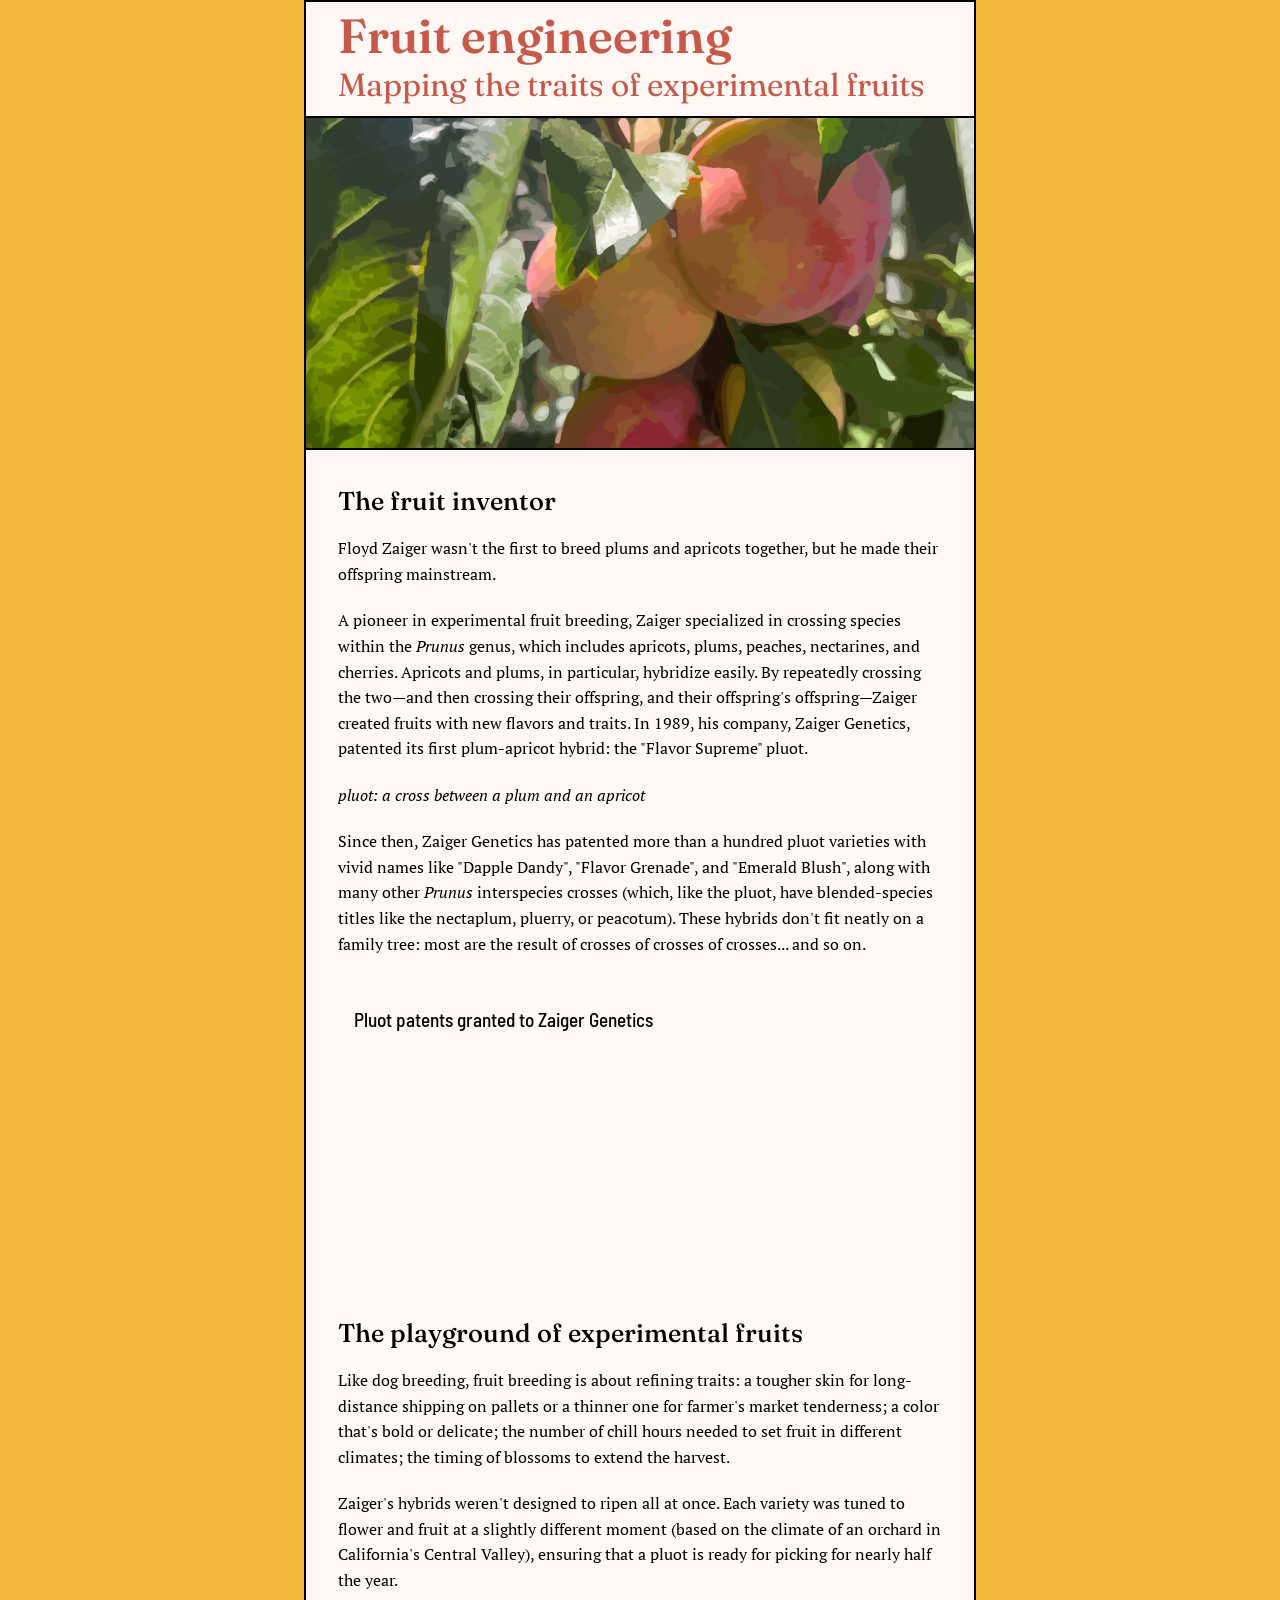
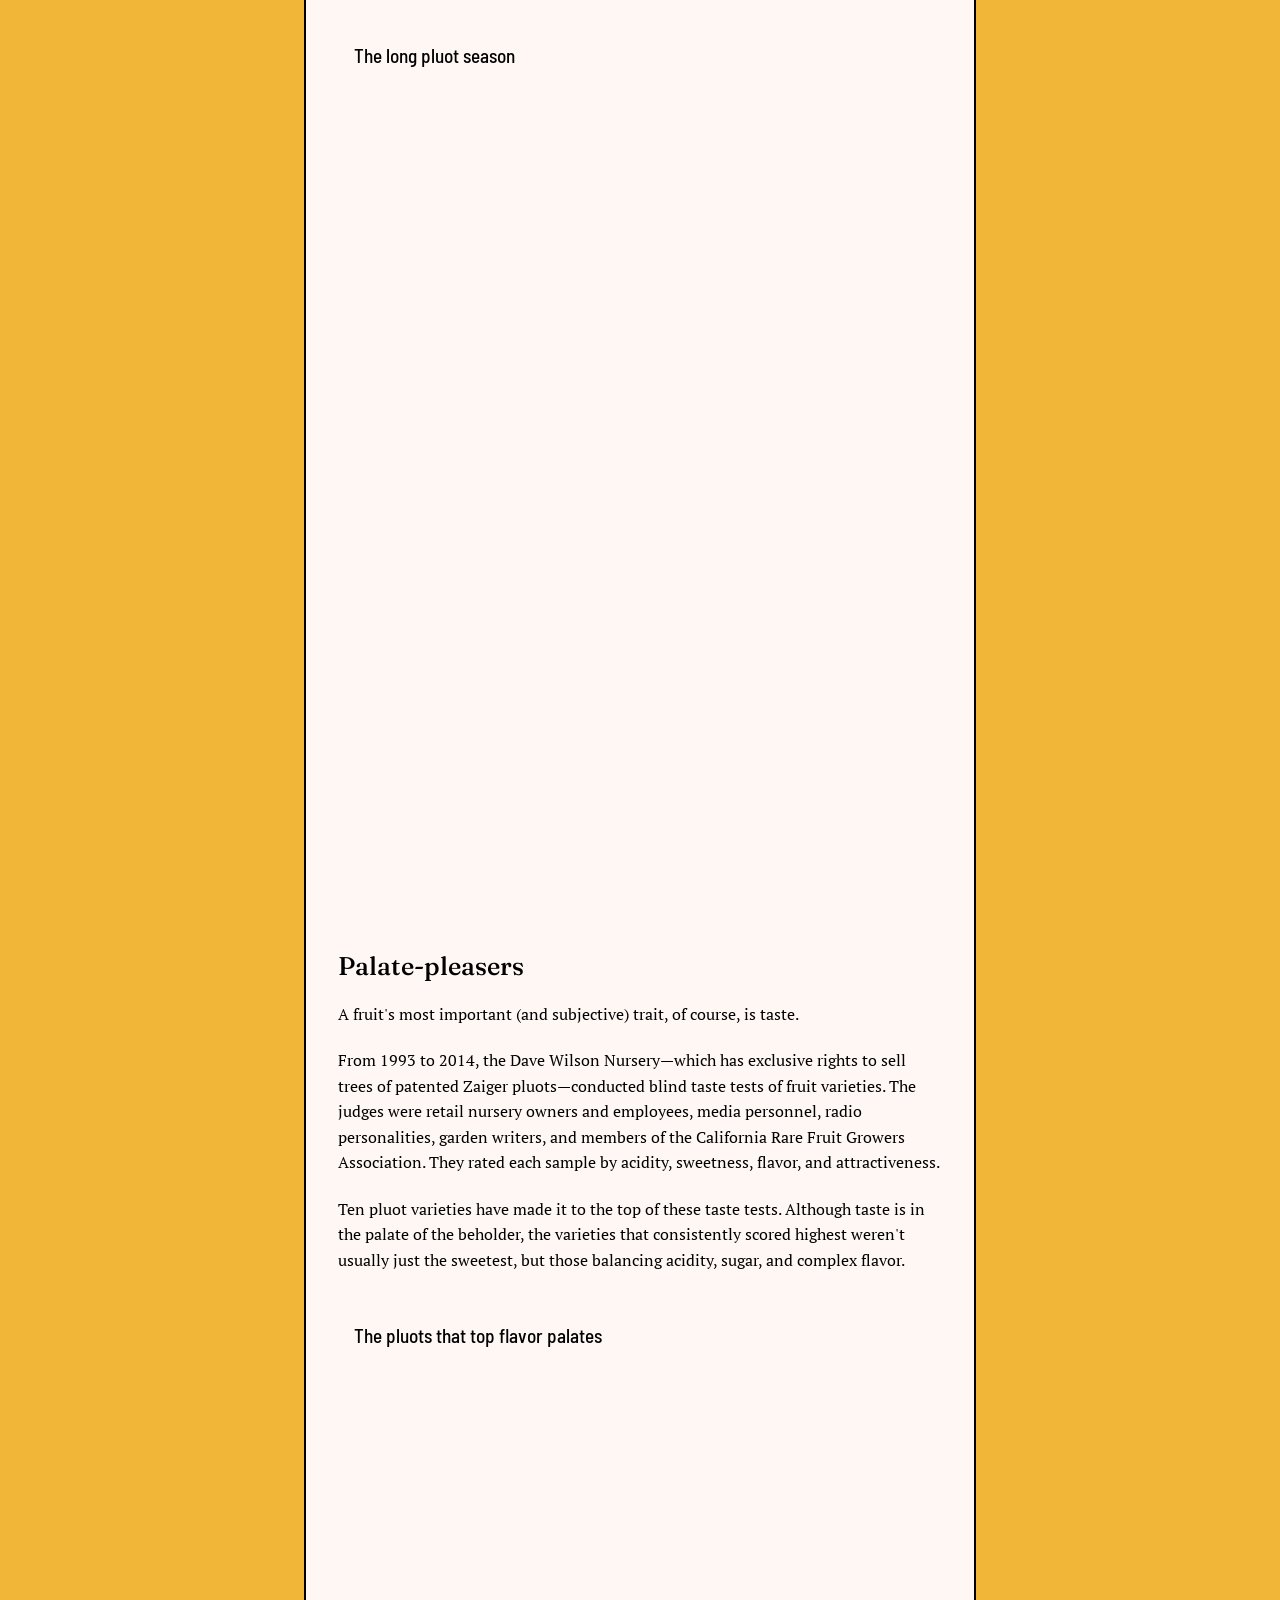
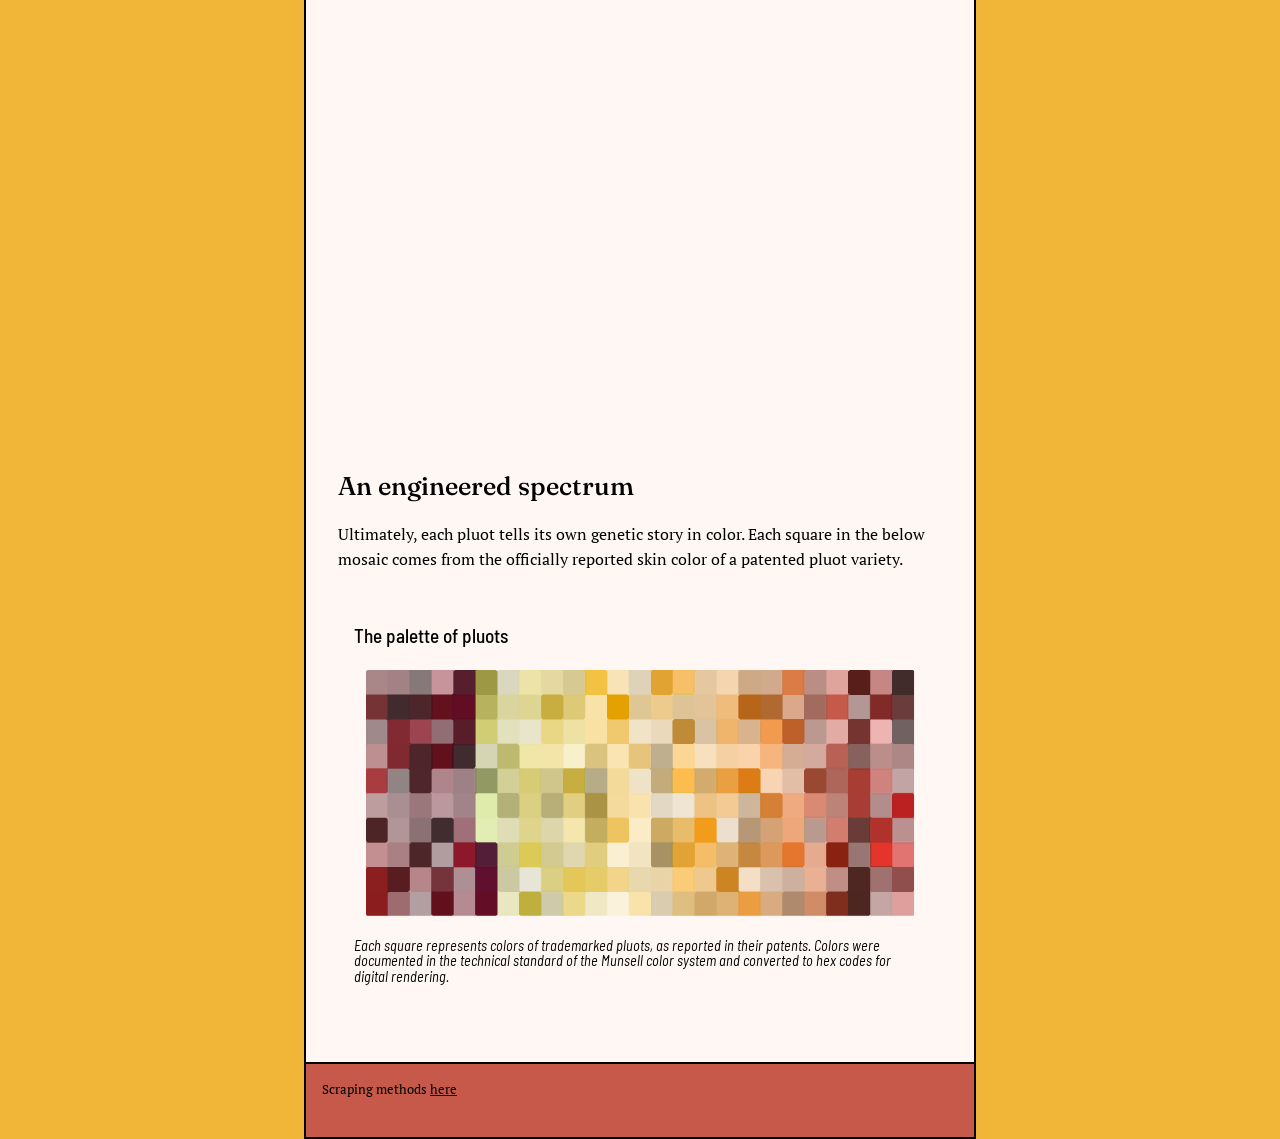
<file: index.html>
<!DOCTYPE html>
<html>

<head>
    <meta charset="utf-8">
    <meta name="viewport" content="width=device-width, initial-scale=1">
    <title>The palette of pluots</title>
    <link rel="icon" href="/images/favicon.svg">

    <!-- Google fonts -->
    <link rel="preconnect" href="https://fonts.googleapis.com">
    <link rel="preconnect" href="https://fonts.gstatic.com" crossorigin>
    <link href="https://fonts.googleapis.com/css2?family=Geist:wght@100..900&family=Instrument+Sans:ital,wght@0,400..700;1,400..700&family=PT+Serif:ital,wght@0,400;0,700;1,400;1,700&family=DM+Serif+Display:ital@0;1&family=Fraunces:ital,opsz,wght@0,9..144,100..900;1,9..144,100..900&family=Fredoka:wght@300..700&family=Outfit:wght@100..900&family=Barlow+Semi+Condensed:ital,wght@0,100;0,200;0,300;0,400;0,500;0,600;0,700;0,800;0,900;1,100;1,200;1,300;1,400;1,500;1,600;1,700;1,800;1,900&display=swap" rel="stylesheet">
    <link rel="stylesheet" href="style.css">

</head>

<body>
    
        <header class="header with-image-bg" id="image-bg">
            <div class="boxed-title">
                <h1>Fruit engineering</h1>
                <h3>Mapping the traits of experimental fruits</h3>
            </div>
            
        </header>
         <!-- <img src="/images/header-traced.png"> -->
           <div class="wrapper">
               
               <h2>The fruit inventor</h2>
                <p>Floyd Zaiger wasn't the first to breed plums and apricots together, but he made their offspring mainstream.</p>
                <p>A pioneer in experimental fruit breeding, Zaiger specialized in crossing species within the <em>Prunus</em> genus, which includes apricots, plums, peaches, nectarines, and cherries. Apricots and plums, in particular, hybridize easily. By repeatedly crossing the two&mdash;and then crossing their offspring, and their offspring's offspring&mdash;Zaiger created fruits with new flavors and traits. In 1989, his company, Zaiger Genetics, patented its first plum-apricot hybrid: the "Flavor Supreme" pluot.</p>

                <p><i>pluot: a cross between a plum and an apricot</i></p>
                
                <p>Since then, Zaiger Genetics has patented more than a hundred pluot varieties with vivid names like "Dapple Dandy", "Flavor Grenade", and "Emerald Blush", along with many other <em>Prunus</em> interspecies crosses (which, like the pluot, have blended-species titles like the nectaplum, pluerry, or peacotum). These hybrids don't fit neatly on a family tree: most are the result of crosses of crosses of crosses... and so on.</p>
          
        
            <div class="figure">
               <div class="figure-title">Pluot patents granted to Zaiger Genetics</div>
               <div style="min-height:231px" id="datawrapper-vis-QjPjm"><script type="text/javascript" defer src="https://datawrapper.dwcdn.net/QjPjm/embed.js" charset="utf-8" data-target="#datawrapper-vis-QjPjm"></script><noscript><img src="https://datawrapper.dwcdn.net/QjPjm/full.png" alt="The chart shows cultivars of plum-apricot hybrids by the year they were patented. Each data point is rendered in the fruit's most prominent skin color, pulled from the patent." /></noscript></div>
            </div>

          <h2>The playground of experimental fruits</h2>
          <p>Like dog breeding, fruit breeding is about refining traits: a tougher skin for long-distance shipping on pallets or a thinner one for farmer's market tenderness; a color that's bold or delicate; the number of chill hours needed to set fruit in different climates; the timing of blossoms to extend the harvest.</p>
          <p>Zaiger's hybrids weren't designed to ripen all at once. Each variety was tuned to flower and fruit at a slightly different moment (based on the climate of an orchard in California's Central Valley), ensuring that a pluot is ready for picking for nearly half the year.</p>
        
            <div class="figure">
                <div class="figure-title">The long pluot season</div>
                <div style="min-height:828px" id="datawrapper-vis-OA2hu"><script type="text/javascript" defer src="https://datawrapper.dwcdn.net/OA2hu/embed.js" charset="utf-8" data-target="#datawrapper-vis-OA2hu"></script><noscript><img src="https://datawrapper.dwcdn.net/OA2hu/full.png" alt="Harvest times for pluot cultivars" /></noscript></div>
            </div>

            <h2>Palate-pleasers</h2>
            <p>A fruit's most important (and subjective) trait, of course, is taste.</p>
            <p>From 1993 to 2014, the Dave Wilson Nursery&mdash;which has exclusive rights to sell trees of patented Zaiger pluots&mdash;conducted blind taste tests of fruit varieties. The judges were retail nursery owners and employees, media personnel, radio personalities, garden writers, and members of the California Rare Fruit Growers Association. They rated each sample by acidity, sweetness, flavor, and attractiveness.</p>
            <p>Ten pluot varieties have made it to the top of these taste tests. Although taste is in the palate of the beholder, the varieties that consistently scored highest weren't usually just the sweetest, but those balancing acidity, sugar, and complex flavor.</p>

            <div class="figure">
                <div class="figure-title">The pluots that top flavor palates</div>
                <div style="min-height:668px" id="datawrapper-vis-zO1qW"><script type="text/javascript" defer src="https://datawrapper.dwcdn.net/zO1qW/embed.js" charset="utf-8" data-target="#datawrapper-vis-zO1qW"></script><noscript><img src="https://datawrapper.dwcdn.net/zO1qW/full.png" alt="taste test scores for pluot cultivars. Acid, sugar, flavor rated on a scale of 1-5; overall rated on a scale of 1-9." /></noscript></div>
            </div>

            <h2>An engineered spectrum</h2>
            <p>Ultimately, each pluot tells its own genetic story in color. Each square in the below mosaic comes from the officially reported skin color of a patented pluot variety.</p>
            
            <div class="figure">
              <div class="figure-title">The palette of pluots</div>
              <img src="images/palette-3.png" alt="Palette of pluot colors"
            </div>
            <div class="figure-notes">Each square represents colors of trademarked pluots, as reported in their patents. Colors were documented in the technical standard of the Munsell color system and converted to hex codes for digital rendering.</div>
        </div>
    </div>
    <div class="footer">
        <p>Scraping methods <a href="https://github.com/var-iane/hybrid-fruits">here</a></p>
    </div>
        

</body>

</html>
</file>
<file: style.css>
/* CSS Reset: https://www.joshwcomeau.com/css/custom-css-reset/ */

*,
*::before,
*::after {
  box-sizing: border-box;
}

*:not(dialog) {
  margin: 0;
}

@media (prefers-reduced-motion: no-preference) {
  html {
    interpolate-size: allow-keywords;
  }
}

body {
  line-height: 1.5;
  -webkit-font-smoothing: antialiased;
}

img,
picture,
video,
canvas,
svg {
  display: block;
  max-width: 100%;
}

input,
button,
textarea,
select {
  font: inherit;
}

p,
h1,
h2,
h3,
h4,
h5,
h6 {
  overflow-wrap: break-word;
}

p {
  text-wrap: pretty;
}
h1,
h2,
h3,
h4,
h5,
h6 {
  /* text-wrap: balance; */
  text-wrap: pretty;
}

#root,
#__next {
  isolation: isolate;
}

body {
  --viewport-padding: 16px;
  display: grid;
  grid-template-columns:
    1fr min(42rem, calc(100% - var(--viewport-padding) * 2))
    1fr;
  gap: 0 var(--viewport-padding);
  /* padding: 30px 0; */
  background-color: #f1b637;
}

body > * {
  grid-column: 2;
}

.full-bleed {
  width: 100%;
  grid-column: 1 / 4;
  /* background-color: white; */
}

.with-image-bg {
  position: relative;
  background-size: cover;
  background-position: center;
  min-height: 50svh;
  border: 2px solid black;
  /* display: flex; */
}

#image-bg {
  background-image: url("images/header-traced.png");
}

.boxed-title {
  position: absolute;
  top: 0%;
  left: 0%;
  right: 0%;
  background-color: #fff7f4;
  color: #c6594a;
  padding: 0.5rem 2rem;
  border-bottom: 2px solid black;
}

h1 {
  font-family: "Fraunces", "DM Serif Display", serif;
  font-weight: 600;
  font-size: clamp(1.8rem, 6vw, 3rem);
  line-height: 1.1;
}

h2 {
  font-family: "Fraunces", "DM Serif Display", "Instrument Sans", sans-serif;
  font-weight: 500;
  font-size: 1.6rem;
  padding-bottom: 1rem;
}

h3 {
  font-family: "Fraunces", "DM Serif Display", "Instrument Sans", sans-serif;
  font-weight: 400;
  font-size: clamp(1.2rem, 4vw, 2rem);
  line-height: 0.9;
  padding: 0.5rem 0;
}

p {
  font-family: "PT Serif", serif;
  line-height: 1.6;
  padding-bottom: 1.3rem;
}

a {
  text-decoration: underline;
  color: black;
}

.header {
  padding: 1rem 0;
  background-color: #c6594a;
  border-inline: 2px solid black;
}

.wrapper {
  padding: 2rem;
  background-color: #fff7f4;
  border-inline: 2px solid black;
}

.figure {
  margin-top: 20px;
  margin-bottom: 40px;
  padding: 0 1rem;
  /* background-color: white; */
  /* border: 1px solid black; */
}

.figure-title {
  font-family: "Barlow Semi Condensed", "Instrument Sans", sans-serif;
  font-weight: 500;
  font-size: 1.2rem;
  padding: 0.5rem 0;
}

.figure-notes {
  font-family: "Barlow Semi Condensed", "Instrument Sans", sans-serif;
  font-weight: 400;
  font-size: 0.9rem;
  font-style: italic;
  line-height: 1.1;
  padding-top: 10px;
  padding-bottom: 5px;

}

.footer {
  font-size: 0.8em;
  padding: 1rem;
  background-color: #c6594a;
  border: 2px solid black;
}
</file>
